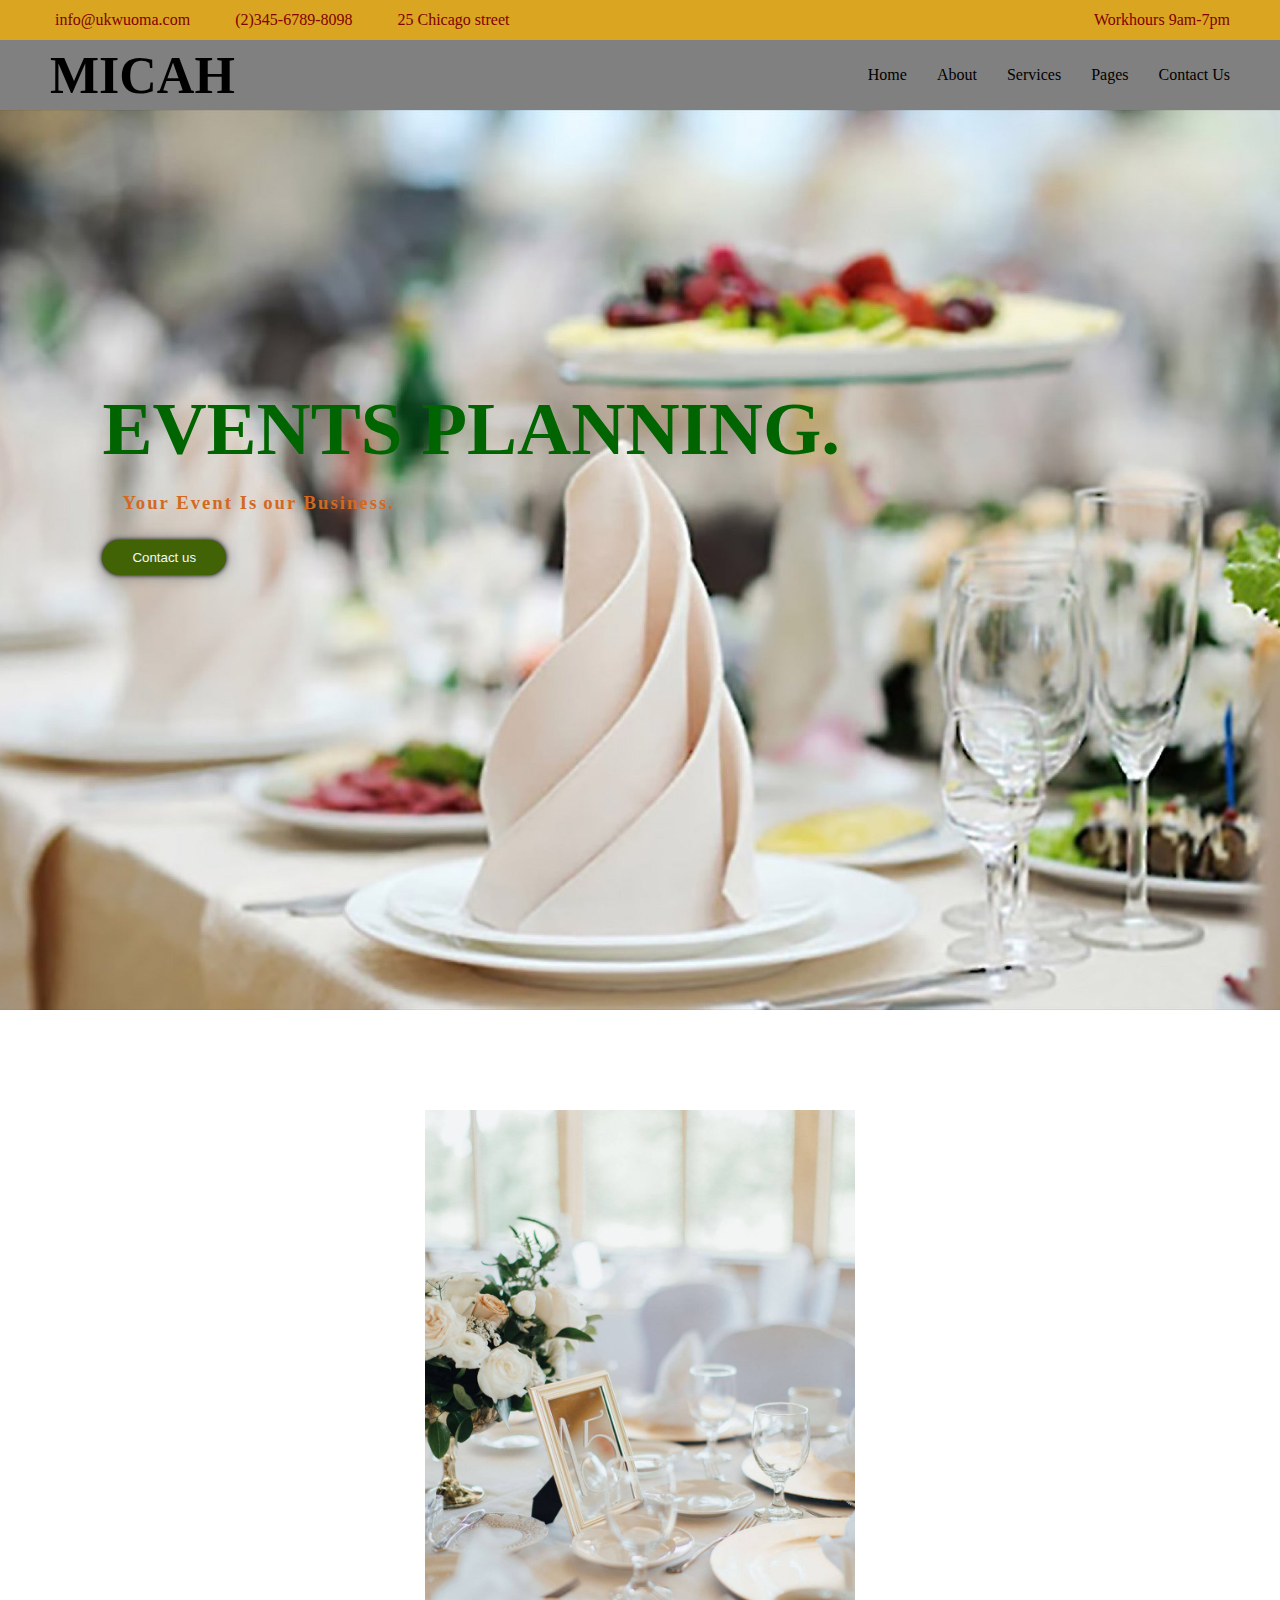
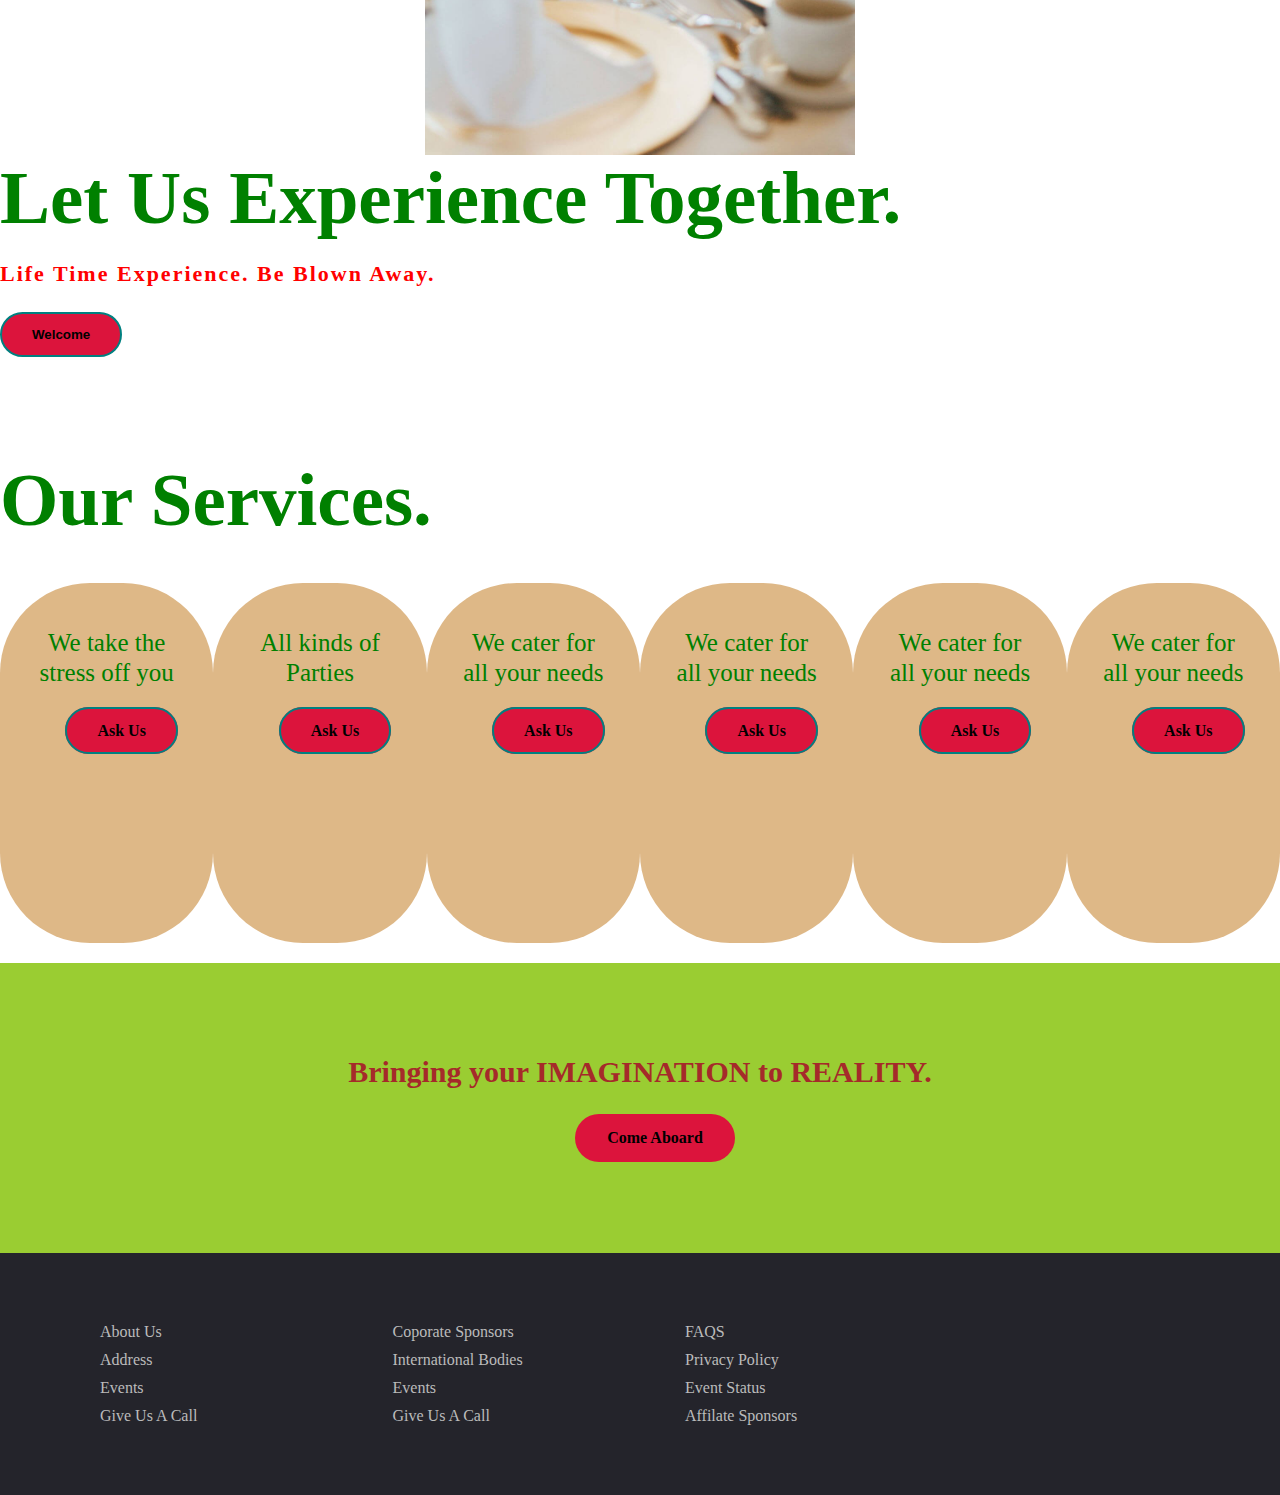
<file: Konstruk/index.html>
<!DOCTYPE html>
<html>
<head>
  <title>MICAH</title>
  <link rel="stylesheet" href="struk/strok.css" />
  <link rel="stylesheet" href="https://cdnjs.cloudflare.com/ajax/libs/font-awesome/6.3.0/css/all.min.css" integrity="sha512-SzlrxWUlpfuzQ+pcUCosxcglQRNAq/DZjVsC0lE40xsADsfeQoEypE+enwcOiGjk/bSuGGKHEyjSoQ1zVisanQ=="crossorigin="anonymous" referrerpolicy="no-referrer" />
</head>

<body>

  <nav class="navbar-one flex">
    <div class="left flex">
    <div class="email">
      <i class="fa-regular fa-envelope"></i>
      <span>info@ukwuoma.com</span>
    </div>

    <div class="call">
      <i class="fa fa-phone-alt"></i>
      <span>(2)345-6789-8098</span>
    </div>

    <div class="addresss">
      <i class="fa-solid fa-location-dot"></i>
      <span>25 Chicago street</span>
    </div>
    </div>

    <div class="right flex">
      <div class="clock">
      <i class="fa-solid fa-clock"></i>
      <span> Workhours 9am-7pm</span>
      </div>

      <div class="twitter">
        <i class="fa-brands fa-twitter"></i>
      </div>

      <div class="facebook">
        <i class="fa-brands fa-facebook"></i>
      </div>

      <div class="instagram">
        <i class="fa-brands fa-instagram"></i>
      </div>

      <div class="pinterest">
        <i class="fa-brands fa-pinterest"></i>
      </div>

    </div>
  </nav>
  
  <nav class="navbar-second flex">
    <div class="logo">
      <H1>MICAH</H1>
    </div>

    <ul class="flex">
      <li><a href="#">Home</a></li>
      <li><a href="#">About</a></li>
      <li><a href="#">Services</a></li>
      <li><a href="#">Pages</a></li>
      <li><a href="#">Contact Us</a></li>
    </ul>
  </nav>

  <!--hero section start-->
  <section>
         <div class="hero">
          <div class="content">
            <h4>EVENTS PLANNING.</h4>
            <h3>your event is<span>our business.</span></h3>
            <div class="newsletter">
              <form>
                <input type="submit" name="submit" value="Contact us"> 
              </form>
            </div>
          </div>
         </div>

         <!-- about service start-->
         <div class="about">
          <div class="main">
            <img src="images/plan2.jfif" alt="plan2">
          </div>

            <div class="about-text">
              <h2>Let us Experience together.</h2>
               <h5>Life time experience. be blown away.</h5>
                <button type="button">Welcome</button>
            
          </div>
        </div>
 </section>

 <!--service section start-->
<div class="services">
  <div class="title">
    <h6>Our Services.</h6>
  </div>

  <div class="box">
  <div class="card">
    <i class="fa-regular fa-music"></i>
      <div class="pra">
        <p>We take the stress off you</p>
        <p style="text-align : center;">
        <a class="button" href="#">Ask Us</a> 
      </p>
      </div>
    </div>
  


    <div class="card">
      <i class="fa-solid fa-bowl-food"></i>
      <div class="pra">
        <p>All kinds of Parties</p>
            <p style="text-align : center;">
        <a class="button" href="#">Ask Us</a> 
      </p>
      </div>
    </div>
    
      <div class="card">
        <i class="fa-solid fa-champagne-glasses"></i>
        <div class="pra">
          <p>We cater for all your needs </p>
            <p style="text-align : center;">
          <a class="button" href="#">Ask Us</a> 
        </p>
        </div>
      </div>

      <div class="card">
        <i class="fa-light fa-masks-theater"></i>
        <div class="pra">
          <p>We cater for all your needs </p>
            <p style="text-align : center;">
          <a class="button" href="#">Ask Us</a> 
        </p>
        </div>
      </div>
      
      <div class="card">
        <i class="fa-solid fa-cake-candles"></i>
        <div class="pra">
          <p>We cater for all your needs </p>
            <p style="text-align : center;">
          <a class="button" href="#">Ask Us</a> 
        </p>
        </div>
      </div>

      <div class="card">
        <i class="fa-solid fa-broom-ball"></i>
        <div class="pra">
          <p>We cater for all your needs </p>
            <p style="text-align : center;">
          <a class="button" href="#">Ask Us</a> 
        </p>
        </div>
      </div>
     </div>
     </div>


     <!--Contact me-->
<div class="Contact-me">
  <p>Bringing your IMAGINATION to REALITY.</p>
     <a class="button-two" href="#">Come aboard</a>
</div>

<!---footer-->

<footer class="footer">
  <div class="container">
    <div class="row">
      <div class="footer-col">
         <ul>
          <li><a href="#">About Us</a></li>
          <li><a href="#">Address</a></li>
          <li><a href="#">Events</a></li>
          <li><a href="#">Give us a call</a></li>
         </ul>
      </div>

      <div class="footer-col">
        <ul>
         <li><a href="#">coporate sponsors</a></li>
         <li><a href="#">international bodies</a></li>
         <li><a href="#">Events</a></li>
         <li><a href="#">Give us a call</a></li>
        </ul>
     </div>

     <div class="footer-col">
      <ul>
       <li><a href="#">FAQS</a></li>
       <li><a href="#">privacy policy</a></li>
       <li><a href="#">event status</a></li>
       <li><a href="#">Affilate sponsors</a></li>
      </ul>
   </div>

    
    </div>
  </div>



</footer>


</body>
</html>
</file>
<file: Konstruk/struk/strok.css>
*{
  margin: 0;
  padding: 0;
  box-sizing: border-box;
}

body{
  font-family: 'Lucida Sans', 'Lucida Sans Regular', 'Lucida Grande', 'Lucida Sans Unicode';
   width: 100%;
   font-family: 100vh;
}

nav{
  padding: 0 50px;
  width: 100%;
  justify-content: space-between;

}

.flex{
  display: flex;
  justify-content: space-between;
  align-items: center;
}

.navbar-one{
  background-color: goldenrod;
  color: maroon;
  height: 40px;
  cursor: pointer;
}

.left > div + div{
  margin-left: 40px;
}

.right{
  margin-left: 40px;
}

.left > div:hover,
.right > div:hover{
  color: black;
  transition: all 0.5x;
}

span{
  margin-left: 5px;
}

.navbar-second{
  background-color: gray;
  height: 70px;
}

.logo{
  text-transform: uppercase;
  font-size: 26px;
  cursor: pointer;
  color: black;
}

li{
  list-style: none;
}

a{
  text-decoration: none;
  text-transform: capitalize;
  font-size: 16px;
  margin-left: 30px;
  color: black;
  font-weight: 400;
}

a:hover{
  color: midnightblue;
  transition: all 0.5px;
}

.logo:hover{
  color: midnightblue;
  transition: all 0.5px;
}
 .hero{
  height: 100vh;
  width: 100%;
  background-image: url(../images/planning-service.jpg);
  background-size: cover;
  background-position: center;
  background-repeat: no-repeat;
 }

 .content{
  position: absolute;
  top: 50%;
  left: 8%;
  transform: translateY(-50%);
 }

 h4{
  color: darkgreen;
  margin: 20px 0px 20px;
  font-size: 75px;
 }

 h3{
  color: chocolate;
  letter-spacing: 2px;
  margin: 20px;
  text-transform: capitalize;
 }

 .newsletter form{
  width: 380px;
  position: relative;
 }

 .newsletter form input:first-child{
  position: absolute;
  display: inline-block;
  outline: none;
  border: none;
  padding: 10px 30px;
  border-radius: 30px;
  background-color: rgb(65, 99, 6);
  color: aliceblue;
  box-shadow: 0px 0px 5px #000, 0px 0px 15px #858585;
  top: 6px;
}

.about{
  width: 100%;
  padding: 100px 0px;
}

.about img{
  height: auto;
  width: 430px;
}

.about.text{
  width: 550px;
}

.main{
  width: 1130px;
  max-width: 95%;
  margin: 0 auto;
  display: flex;
  align-items: center;
  justify-content: space-around;
}

.about-text h2{
  color:green;
  font-size: 75px;
  text-transform: capitalize;
  margin-bottom: 20px;
}

.about-text h5{
  color:red;
  letter-spacing: 2px;
  font-size: 22px;
  margin-bottom: 25px;
  text-transform: capitalize;
}

button{
  background-color: #dc143c;
  color:black;
  text-decoration: none;
  border: 2px solid teal;
  font-weight: bold;
  padding: 13px 30px;
  border-radius: 30px;
  transition: .4s;
}
button:hover{
  background-color: transparent;
  cursor: pointer;
  border: 2px solid green;
}

.box{
  display: flex;
  justify-content: center;
  align-items: center;
  min-height: 400px;
}

.card{
  height: 360px;
  width: 330px;
  padding: 20px 35px;
  background:burlywood ;
  border-radius: 90px;
  position: relative;
  overflow: hidden;
  text-align: center;
}

.card i{
  font-size: 50px;
  display: block;
  text-align: center;
  margin: 25px 0px;
  color: chocolate;
}
.pra p{
  color: green;
  font-size: 25px;
  line-height: 30px;
  margin-bottom: 25px;
}

.card .button{
  background-color: #dc143c;
  color:black;
  text-decoration: none;
  border: 2px solid teal;
  font-weight: bold;
  padding: 13px 30px;
  border-radius: 30px;
  transition: .4s;
}

.card .button:hover{
  background-color: transparent;
  cursor: pointer;
  border: 2px solid crimson
}

.services h6{
  color:green;
  font-size: 75px;
  text-transform: capitalize;
  margin-bottom: 20px;
}

.Contact-me{
  width: 100%;
  height: 290px;
  background: yellowgreen;
  display: flex;
  align-items: center;
  flex-direction: column;
  justify-content: center;
}

.Contact-me p{
  color: brown;
  font-size: 30px;
  font-weight: bold;
  margin-bottom: 25px;
}

.Contact-me .button-two{
  background-color: #dc143c;
  color: black;
  text-decoration: none;
  border: 2px solid transparent;
  font-weight: bold;
  padding: 13px 30px;
  border-radius: 30px;
  transition: .4s;
}
.Contact-me .button-two:hover{
  background-color: transparent;
  cursor: pointer;
  border: 2px solid green
}

.container{
  max-width: 1170px;
  margin: auto;
}

.row{
  display: flex;
  flex-wrap: wrap;
}
.footer{
  background-color: #24242b;
  padding: 70px 0;
}

.footer-col{
  width: 25%;
  padding: 0 15px;
}

.footer-col ul li:not(:last-child){
  margin-bottom:10px
}

.footer-col ul li a{
  font-size: 16px;
  text-transform: capitalize;
  color: #ffffff;
  text-decoration: none;
  font-weight: 300;
  color: #bbbbbb;
  display: block;
  transform: all 0.3s ease;
}

.footer-col ul li a:hover{
  color: #ffffff;
  padding-left: 15px;
}
</file>
